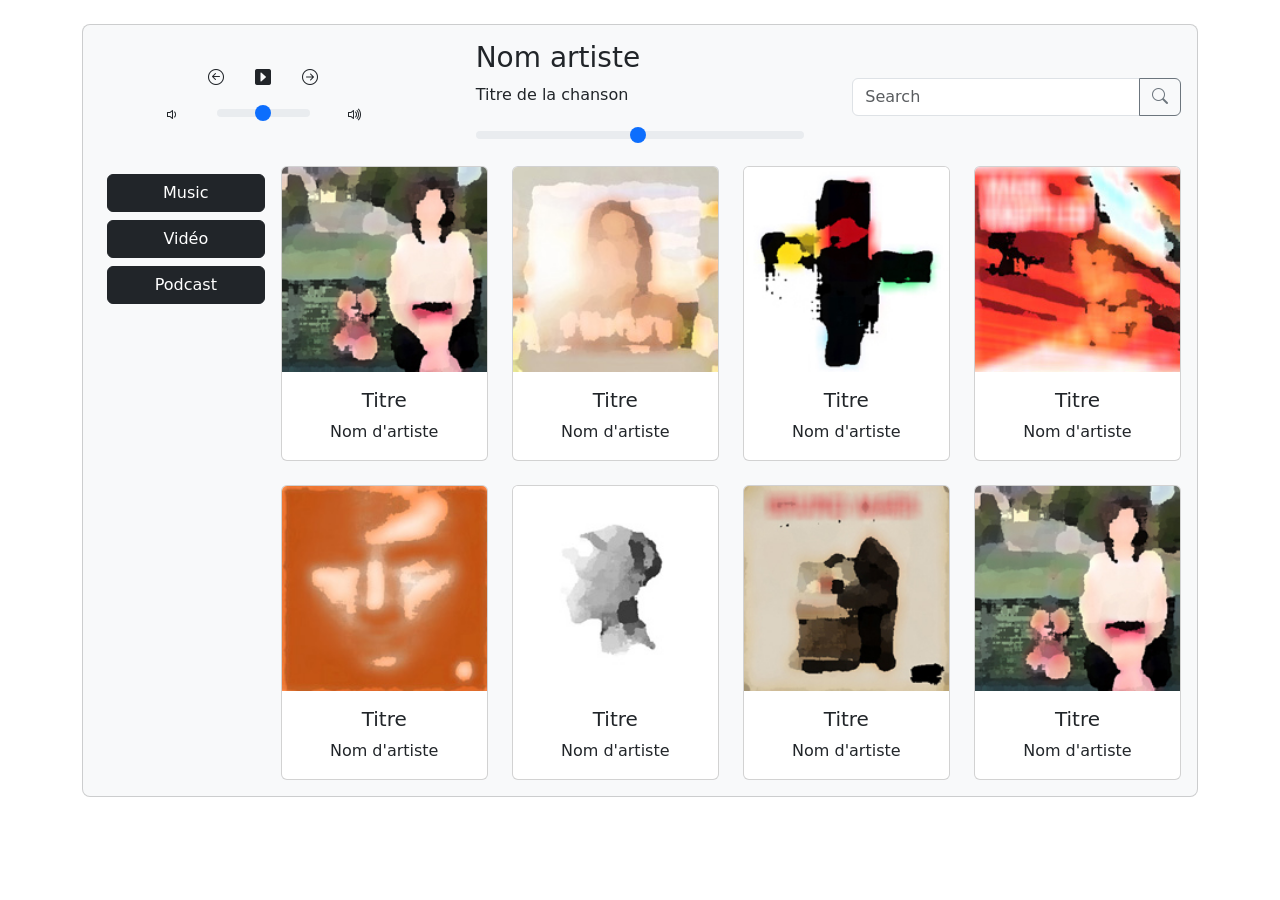
<file: bootstrap.html>
<!DOCTYPE html>
<html lang="fr">
<head>
    <meta charset="UTF-8">
    <meta name="viewport" content="width=device-width, initial-scale=1.0">
    <link href="https://cdn.jsdelivr.net/npm/bootstrap@5.2.3/dist/css/bootstrap.min.css" rel="stylesheet"
        integrity="sha384-rbsA2VBKQhggwzxH7pPCaAqO46MgnOM80zW1RWuH61DGLwZJEdK2Kadq2F9CUG65" crossorigin="anonymous">
    <link rel="stylesheet" href="https://cdn.jsdelivr.net/npm/bootstrap-icons@1.13.1/font/bootstrap-icons.min.css">
    <title>Lecteur musique — Bootstrap</title>
</head>
<body class="container py-4">
<div class="card border-grey p-3 rounded-3 bg-light">

    <header class="row align-items-center g-5">

        <section class="col-12 col-md-4">
            <article class="row justify-content-center">
                <div class="col-auto">
                    <button class="btn"><i class="bi bi-arrow-left-circle"></i></button>
                    <button class="btn"><i class="bi bi-caret-right-square-fill"></i></button>
                    <button class="btn"><i class="bi bi-arrow-right-circle"></i></button>
                </div>
            </article>
            <article class="row justify-content-center align-items-center">
                <div class="col-auto">
                    <button class="btn"><i class="bi bi-volume-down"></i></button>
                </div>
                <div class="col-4">
                    <input type="range" class="form-range" min="1" max="100" value="50">
                </div>
                <div class="col-auto">
                    <button class="btn"><i class="bi bi-volume-up"></i></button>
                </div>
            </article>
        </section>

        <div class="col-12 col-md-4">
            <h3>Nom artiste</h3>
            <p>Titre de la chanson</p>
            <input type="range" class="form-range" min="1" max="100" value="50">
        </div>

        <aside class="col-12 col-md-4">
            <div class="input-group">
                <input type="text" class="form-control" placeholder="Search">
                <button class="btn btn-outline-secondary" type="submit">
                    <i class="bi bi-search"></i>
                </button>
            </div>
        </aside>

    </header>

    <main>
        <section class="row g-2 mt-1 text-center">

            <nav class="col-12 col-md-2">
                <ul class="nav flex-row flex-md-column gap-2 p-2">
                    <li class="nav-item"><button class="btn btn-dark w-100">Music</button></li>
                    <li class="nav-item"><button class="btn btn-dark w-100">Vidéo</button></li>
                    <li class="nav-item"><button class="btn btn-dark w-100">Podcast</button></li>
                </ul>
            </nav>

            <div class="col-12 col-md">
                <div class="row g-4">

                    <div class="col-12 col-sm-6 col-md-4 col-lg-3">
                        <div class="card">
                            <img src="1.jpg" class="card-img-top">
                            <div class="card-body">
                                <h5 class="card-title">Titre</h5>
                                <p class="card-text">Nom d'artiste</p>
                            </div>
                        </div>
                    </div>

                    <div class="col-12 col-sm-6 col-md-4 col-lg-3">
                        <div class="card">
                            <img src="2.jpg" class="card-img-top">
                            <div class="card-body">
                                <h5 class="card-title">Titre</h5>
                                <p class="card-text">Nom d'artiste</p>
                            </div>
                        </div>
                    </div>

                    <div class="col-12 col-sm-6 col-md-4 col-lg-3">
                        <div class="card">
                            <img src="3.jpg" class="card-img-top">
                            <div class="card-body">
                                <h5 class="card-title">Titre</h5>
                                <p class="card-text">Nom d'artiste</p>
                            </div>
                        </div>
                    </div>

                    <div class="col-12 col-sm-6 col-md-4 col-lg-3">
                        <div class="card">
                            <img src="4.jpg" class="card-img-top">
                            <div class="card-body">
                                <h5 class="card-title">Titre</h5>
                                <p class="card-text">Nom d'artiste</p>
                            </div>
                        </div>
                    </div>

                    <div class="col-12 col-sm-6 col-md-4 col-lg-3">
                        <div class="card">
                            <img src="5.jpg" class="card-img-top">
                            <div class="card-body">
                                <h5 class="card-title">Titre</h5>
                                <p class="card-text">Nom d'artiste</p>
                            </div>
                        </div>
                    </div>

                    <div class="col-12 col-sm-6 col-md-4 col-lg-3">
                        <div class="card">
                            <img src="6.jpg" class="card-img-top">
                            <div class="card-body">
                                <h5 class="card-title">Titre</h5>
                                <p class="card-text">Nom d'artiste</p>
                            </div>
                        </div>
                    </div>

                    <div class="col-12 col-sm-6 col-md-4 col-lg-3">
                        <div class="card">
                            <img src="7.jpg" class="card-img-top">
                            <div class="card-body">
                                <h5 class="card-title">Titre</h5>
                                <p class="card-text">Nom d'artiste</p>
                            </div>
                        </div>
                    </div>

                    <div class="col-12 col-sm-6 col-md-4 col-lg-3">
                        <div class="card">
                            <img src="1.jpg" class="card-img-top">
                            <div class="card-body">
                                <h5 class="card-title">Titre</h5>
                                <p class="card-text">Nom d'artiste</p>
                            </div>
                        </div>
                    </div>

                </div>
            </div>

        </section>
    </main>

</div>

<script src="https://cdn.jsdelivr.net/npm/bootstrap@5.2.3/dist/js/bootstrap.bundle.min.js"
    integrity="sha384-kenU1KFdBIe4zVF0s0G1M5b4hcpxyD9F7jL+jjXkk+Q2h455rYXK/7HAuoJl+0I4"
    crossorigin="anonymous"></script>
</body>
</html>
</file>
